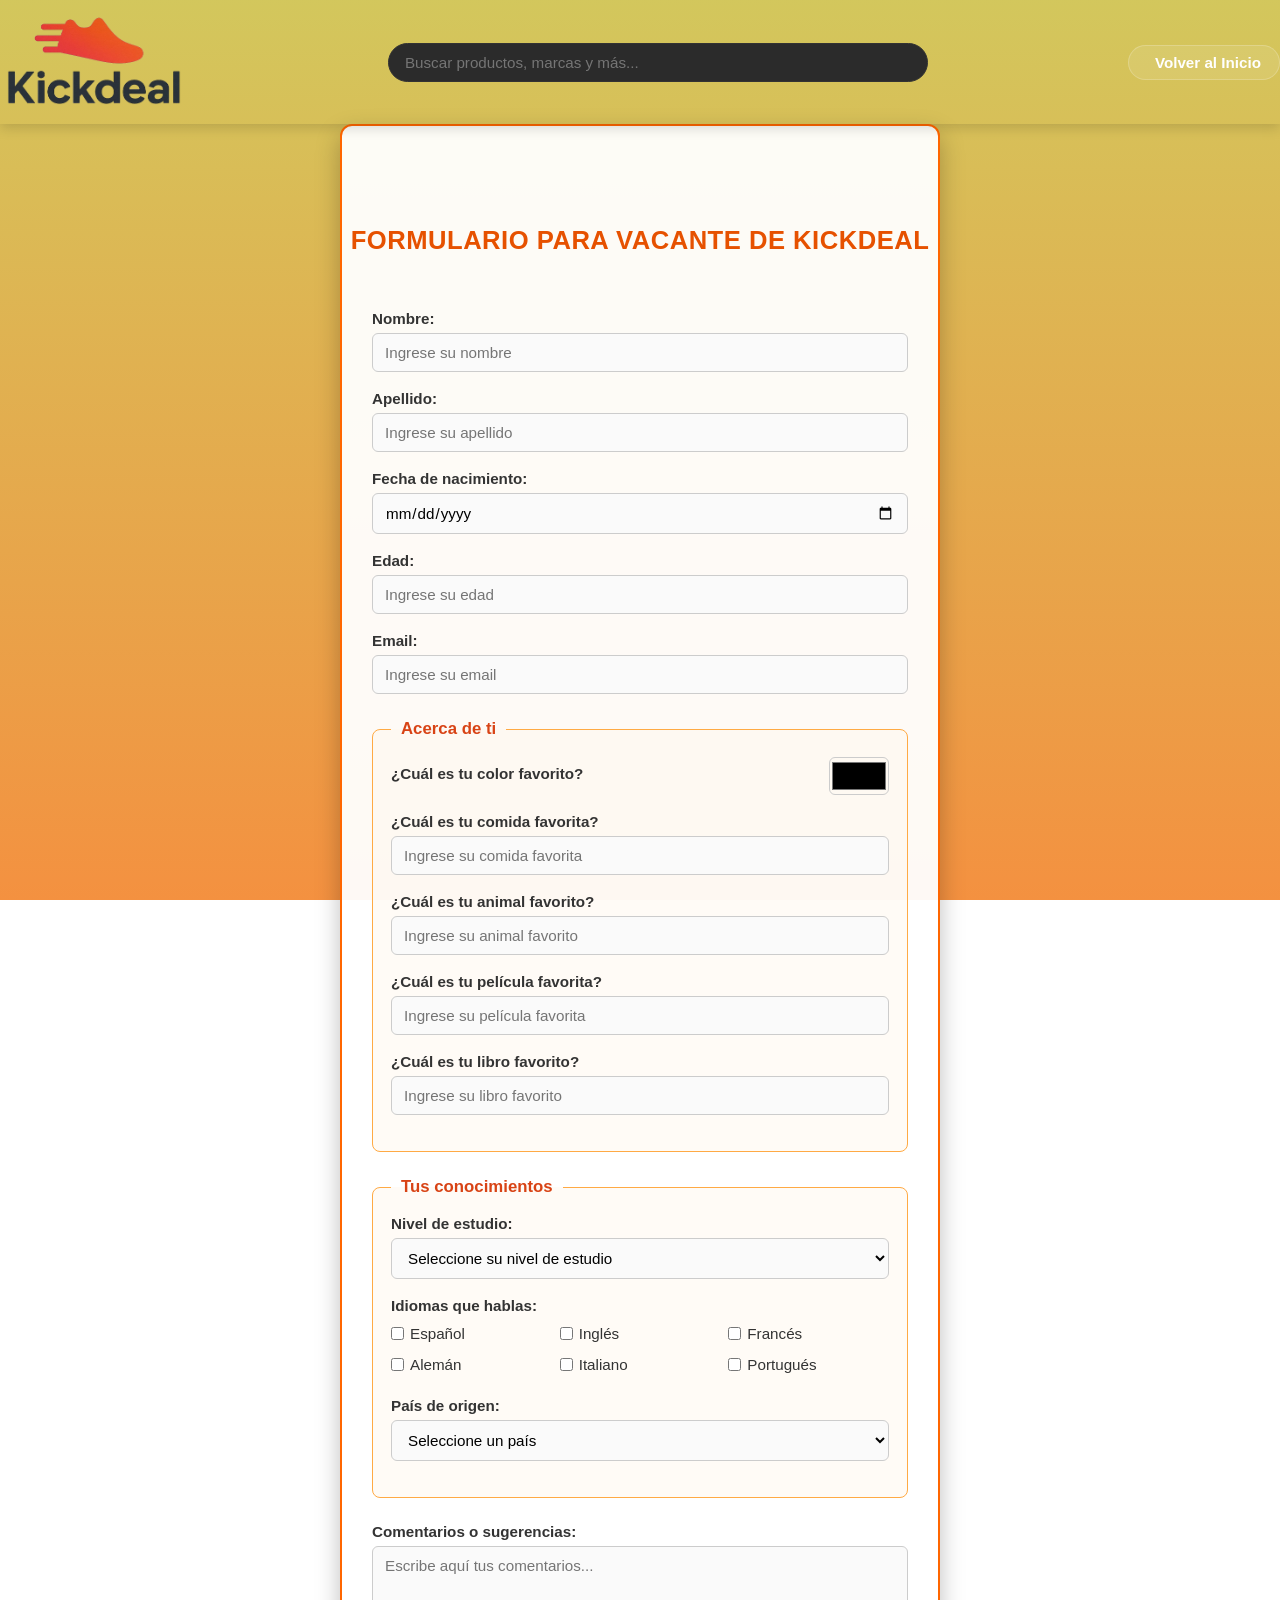
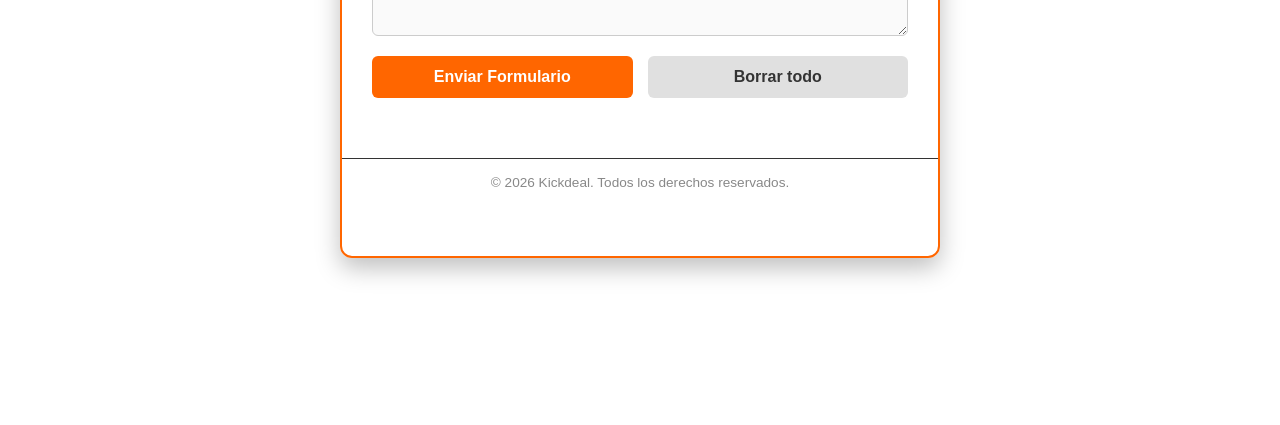
<file: formulario.html>
<html lang="es">
<head>
    <meta charset="UTF-8">
    <meta name="viewport" content="width=device-width, initial-scale=1.0">
    <title>Formulario de Kickdeal</title>
    <link rel="stylesheet" href="formulario.css">
</head>
<body>
    
<header class="header">
    <div class="limitador header-container">
      <a href="index.html" class="logo-link">
        <img class="logo" src="no-bg.png" alt="Kickdeal Logo">
      </a>

      <form class="busqueda" action="#" method="GET">
        <input type="search" placeholder="Buscar productos, marcas y más..." required>
        <button type="submit" aria-label="Buscar"><i class="fa-solid fa-magnifying-glass"></i></button>
      </form>

      <div class="volver">
        <a class="btn-login" href="index.html">
          <i class="fa-regular fa-user"></i>
          <span>Volver al Inicio</span>
        </a>
      </div>
    </div>
  </header>
    
    <main class="form-container">
        <h1>FORMULARIO PARA VACANTE DE KICKDEAL</h1>
        
        <form action="" method="POST">
            
            
            <div class="form-group">
                <label for="nombre">Nombre:</label>
                <input type="text" id="nombre" name="nombre" placeholder="Ingrese su nombre" maxlength="30" required>
            </div>

            <div class="form-group">
                <label for="apellido">Apellido:</label>
                <input type="text" id="apellido" name="apellido" placeholder="Ingrese su apellido" maxlength="30" required>
            </div>

            <div class="form-group">
                <label for="fecha_nacimiento">Fecha de nacimiento:</label>
                <input type="date" id="fecha_nacimiento" name="fecha_nacimiento" required>
            </div>

            <div class="form-group">
                <label for="edad">Edad:</label> 
                <input type="number" id="edad" name="edad" placeholder="Ingrese su edad" min="12" max="18" required>
            </div>


            <div class="form-group">
                <label for="email">Email:</label>
                <input type="email" id="email" name="email" placeholder="Ingrese su email" required>
            </div>

           
            <fieldset>
                <legend>Acerca de ti</legend>

                <div class="form-group inline-group">
                    <label for="color_favorito">¿Cuál es tu color favorito?</label>
                    <input type="color" id="color_favorito" name="color_favorito" required>
                </div>

                <div class="form-group">
                    <label for="comida_favorita">¿Cuál es tu comida favorita?</label>
                    <input type="text" id="comida_favorita" name="comida_favorita" placeholder="Ingrese su comida favorita" required>
                </div>

                <div class="form-group">
                    <label for="animal_favorito">¿Cuál es tu animal favorito?</label>
                    <input type="text" id="animal_favorito" name="animal_favorito" placeholder="Ingrese su animal favorito" required>
                </div>

                <div class="form-group">
                    <label for="pelicula_favorita">¿Cuál es tu película favorita?</label>
                    <input type="text" id="pelicula_favorita" name="pelicula_favorita" placeholder="Ingrese su película favorita" required>
                </div>

                <div class="form-group">
                    <label for="libro_favorito">¿Cuál es tu libro favorito?</label>
                    <input type="text" id="libro_favorito" name="libro_favorito" placeholder="Ingrese su libro favorito" required>
                </div>
            </fieldset>

            
            <fieldset>
                <legend>Tus conocimientos</legend>

                <div class="form-group">
                    <label for="nivel_estudio">Nivel de estudio:</label>
                    <select id="nivel_estudio" name="nivel_estudio" required>
                        <option value="">Seleccione su nivel de estudio</option>
                        <option value="primaria">Primaria</option>
                        <option value="secundaria">Secundaria</option>
                        <option value="secundaria_incompleta">Secundaria incompleta</option>
                        <option value="terciario">Terciario</option>
                    </select>
                </div>

                <div class="form-group">
                    <label>Idiomas que hablas:</label>
                    <div class="checkbox-group">
                        <label><input type="checkbox" id="idioma1" name="idiomas[]" value="español"> Español</label>
                        <label><input type="checkbox" id="idioma2" name="idiomas[]" value="ingles"> Inglés</label>
                        <label><input type="checkbox" id="idioma3" name="idiomas[]" value="frances"> Francés</label>
                        <label><input type="checkbox" id="idioma4" name="idiomas[]" value="aleman"> Alemán</label>
                        <label><input type="checkbox" id="idioma5" name="idiomas[]" value="italiano"> Italiano</label>
                        <label><input type="checkbox" id="idioma6" name="idiomas[]" value="portugues"> Portugués</label>
                    </div>
                </div>

                <div class="form-group">
                    <label for="pais_origen">País de origen:</label>
                    <select id="pais_origen" name="pais_origen" required>
                        <option value="">Seleccione un país</option>
                        <optgroup label="Sudamericanos">
                            <option value="argentina">Argentina</option>
                            <option value="bolivia">Bolivia</option>
                            <option value="brasil">Brasil</option>
                            <option value="chile">Chile</option>
                            <option value="colombia">Colombia</option>
                            <option value="ecuador">Ecuador</option>
                            <option value="paraguay">Paraguay</option>
                            <option value="peru">Perú</option>
                            <option value="uruguay">Uruguay</option>
                            <option value="venezuela">Venezuela</option>
                        </optgroup>
                        <optgroup label="Europeos">
                            <option value="españa">España</option>
                            <option value="francia">Francia</option>
                            <option value="italia">Italia</option>
                            <option value="alemania">Alemania</option>
                            <option value="reino_unido">Reino Unido</option>
                            <option value="rusia">Rusia</option>
                            <option value="portugal">Portugal</option>
                        </optgroup>
                    </select>
                </div>
            </fieldset>

            
            <div class="form-group">
                <label for="comentarios">Comentarios o sugerencias:</label>
                <textarea id="comentarios" name="comentarios" rows="4" placeholder="Escribe aquí tus comentarios..."></textarea>
            </div>

            
            <div class="buttons-container">
                <input  type="submit" value="Enviar Formulario">
                <input type="reset" value="Borrar todo">
            </div>

        </form>

        <footer class="footer">
    <div class="copyright">
      <p>&copy; 2026 Kickdeal. Todos los derechos reservados.</p>
    </div>
  </footer>
    </main>

</body>
</html>
</file>
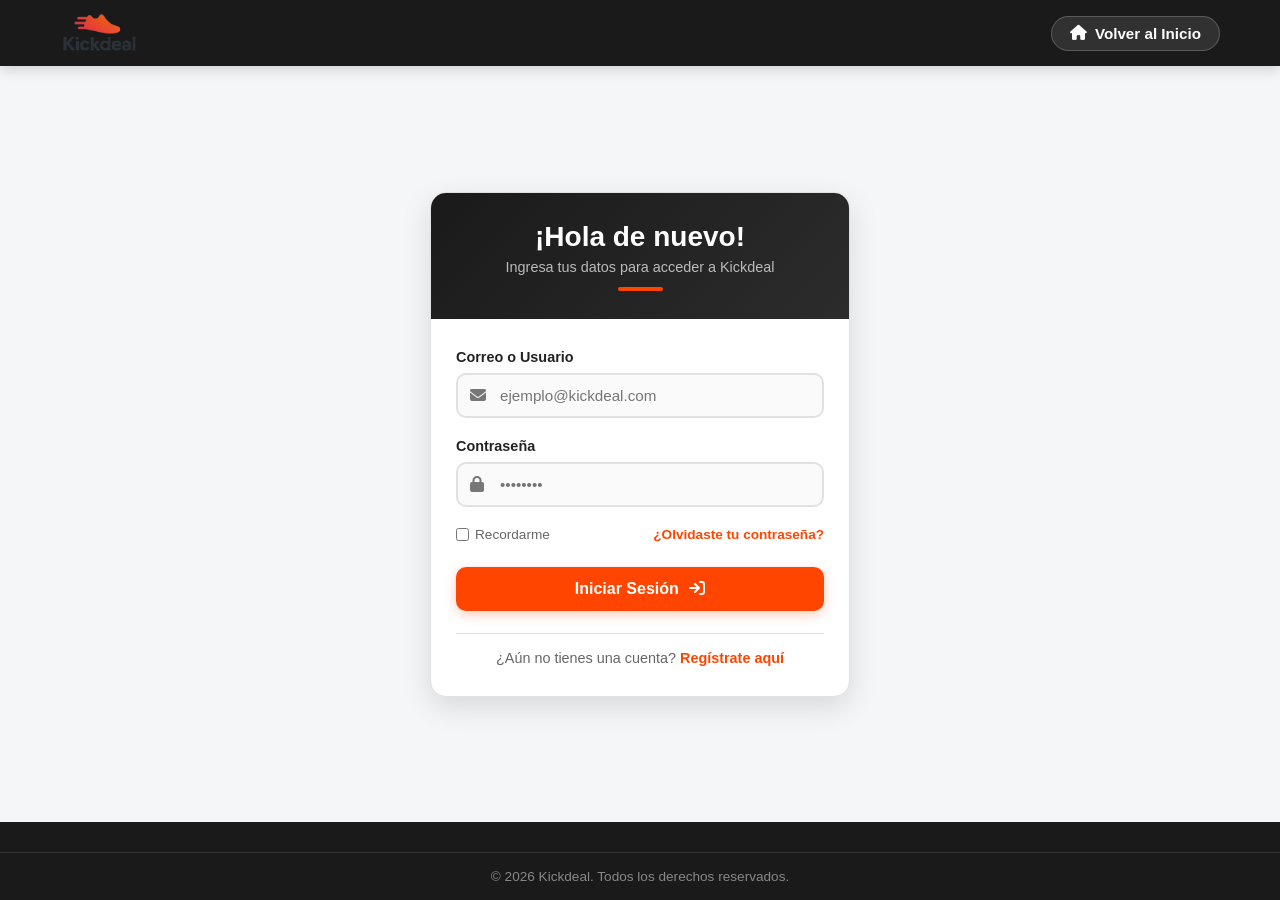
<file: login.html>
<!DOCTYPE html>
<html lang="es">

<head>
  <meta charset="UTF-8">
  <meta name="viewport" content="width=device-width, initial-scale=1.0">
  <title>Iniciar Sesión - Kickdeal</title>
  <link rel="stylesheet" href="Login.css">
  <link rel="stylesheet" href="https://cdnjs.cloudflare.com/ajax/libs/font-awesome/6.5.1/css/all.min.css">
  </head>

<body>

  <header class="header">
  <div class="limitador header-container">
    <a href="index.html" class="logo-link">
      <img class="logo" src="no-bg.png" alt="Kickdeal Logo">
    </a>
    <a class="btn-inicio" href="index.html">
      <i class="fa-solid fa-house"></i>
      <span>Volver al Inicio</span>
    </a>
  </div>
</header>


  <main class="limitador login-section">
    <div class="login-card">
      <div class="login-header">
        <h2>¡Hola de nuevo!</h2>
        <p>Ingresa tus datos para acceder a Kickdeal</p>
      </div>

      <div class="login-body">
        <form action="#" method="POST">
          <div class="input-group">
            <label for="usuario">Correo o Usuario</label>
            <div class="input-field">
              <i class="fa-solid fa-envelope"></i>
              <input type="text" id="usuario" name="usuario" placeholder="ejemplo@kickdeal.com" required>
            </div>
          </div>

          <div class="input-group">
            <label for="password">Contraseña</label>
            <div class="input-field">
              <i class="fa-solid fa-lock"></i>
              <input type="password" id="password" name="password" placeholder="••••••••" required>
            </div>
          </div>

          <div class="form-extra">
            <label>
              <input type="checkbox" name="remember"> Recordarme
            </label>
            <a href="#" class="forgot-link">¿Olvidaste tu contraseña?</a>
          </div>

          <button type="submit" class="btn-submit-login">
            Iniciar Sesión <i class="fa-solid fa-arrow-right-to-bracket" style="margin-left: 6px;"></i>
          </button>
        </form>

        <div class="login-footer">
          <p>¿Aún no tienes una cuenta? <a href="#">Regístrate aquí</a></p>
        </div>
      </div>
    </div>
  </main>

 
  <footer class="footer">
    <div class="copyright">
      <p>&copy; 2026 Kickdeal. Todos los derechos reservados.</p>
    </div>
  </footer>

</body>

</html>
</file>
<file: formulario.css>
* {
    box-sizing: border-box;
    margin: 0;
    padding: 0;
    font-family: 'Segoe UI', Tahoma, Geneva, Verdana, sans-serif;
}

body {
 
    background-image: linear-gradient(rgba(187, 169, 5, 0.65), rgba(240, 108, 0, 0.75));
    background-repeat: no-repeat;
    background-size: cover;
    background-position: center;
  
    
    background-attachment: fixed;
    height: 225vh;
}



/*Contenedor Principal y Formulario*/
.form-container {
    margin: auto;
    background-color: rgba(255, 255, 255, 0.95);
    width: 100%;
    padding: 100px 0 50px 0;
    border-radius: 12px;
    border: 2px solid #ff6600;
    box-shadow: 0 10px 25px rgba(0, 0, 0, 0.25);
    max-width: 600px;
    
}

h1 {
    text-align: center;
    color: #e65100;
    font-size: 1.6rem;
    margin-bottom: 25px;
    text-transform: uppercase;
    letter-spacing: 0.5px;
}

form{
    padding: 30px;
}

/*Son los grupos de formulario, todos los que tiene la clase form-group*/
.form-group {
    margin-bottom: 18px;
    display: flex;
    flex-direction: column;
}

.inline-group {
    flex-direction: row;
    align-items: center;
    justify-content: space-between;
}

label {
    font-weight: 600;
    color: #333;
    margin-bottom: 6px;
    font-size: 0.95rem;
}


input[type="text"],
input[type="password"],
input[type="email"],
input[type="number"],
input[type="date"],
select,
textarea {
    width: 100%;
    padding: 10px 12px;
    border: 1px solid #cccccc;
    border-radius: 6px;
    font-size: 0.95rem;
    background-color: #fafafa;
    transition: all 0.3s ease;
}

input[type="color"] {
    width: 60px;
    height: 38px;
    border: 1px solid #ccc;
    border-radius: 6px;
    cursor: pointer;
    background: none;
}

/*Este es un efecto para que cuando pasen el cursor tenga el efecto de luz*/
input:focus, 
select:focus, 
textarea:focus {
    border-color: #ff6600;
    background-color: #ffffff;
    outline: none;
    box-shadow: 0 0 6px rgba(255, 102, 0, 0.35);
}

textarea {
    resize: vertical;
}

/* --- Secciones Internas (Fieldsets) --- */
fieldset {
    border: 1.5px solid #ffaa44;
    border-radius: 8px;
    padding: 18px;
    margin: 25px 0;
    background-color: rgba(255, 248, 240, 0.6);
}

legend {
    font-weight: bold;
    color: #d84315;
    padding: 0 10px;
    font-size: 1.05rem;
}


.checkbox-group {
    display: grid;
    grid-template-columns: repeat(auto-fit, minmax(130px, 1fr));
    gap: 8px;
    margin-top: 5px;
}

.checkbox-group label {
    font-weight: normal;
    display: flex;
    align-items: center;
    gap: 6px;
    cursor: pointer;
}


.buttons-container {
    display: flex;
    gap: 15px;
    margin-top: 20px;
}

input[type="submit"],
input[type="reset"] {
    flex: 1;
    padding: 12px;
    font-size: 1rem;
    font-weight: bold;
    border: none;
    border-radius: 6px;
    cursor: pointer;
    transition: background-color 0.2s ease, transform 0.1s ease;
}

input[type="submit"] {
    background-color: #ff6600;
    color: #ffffff;
}

input[type="submit"]:hover {
    background-color: #e65100;
}

input[type="reset"] {
    background-color: #e0e0e0;
    color: #333333;
}

input[type="reset"]:hover {
    background-color: #bdbdbd;
}

input[type="submit"]:active,
input[type="reset"]:active {
    transform: scale(0.98);
}






.header {
  align-self: top;
  background-color: var(--dark-bg);
  padding: 12px 0;
  position: sticky;
  position: relative;
  top: 0;
  top: 0;
  z-index: 100;
  box-shadow: 0 4px 12px rgba(0, 0, 0, 0.15);
}

.header-container {
  display: flex;
  justify-content: space-between;
  align-items: center;
  gap: 20px;
}

/* Ajuste del Logo para evitar agrandamientos desproporcionados */
.logo-link {
  display: flex;
  align-items: center;
  text-decoration: none;
}

.logo {
  height: 100px;
  width: auto;
  object-fit: contain;
  display: block;
}

/* Buscador principal */
.busqueda {
  display: flex;
  flex: 1;
  max-width: 600px;
  position: relative;
}

.busqueda input {
  width: 100%;
  padding: 10px 45px 10px 16px;
  border-radius: 25px;
  border: 1px solid #333333;
  background-color: #2b2b2b;
  color: #ffffff;
  font-size: 0.95rem;
  outline: none;
  transition: all 0.3s ease;
}

.busqueda input:focus {
  border-color: var(--primary-color);
  background-color: #333333;
}

.busqueda button {
  position: absolute;
  right: 4px;
  top: 50%;
  transform: translateY(-50%);
  border: none;
  background-color: var(--primary-color);
  color: #ffffff;
  width: 34px;
  height: 34px;
  border-radius: 50%;
  cursor: pointer;
  display: flex;
  align-items: center;
  justify-content: center;
  transition: background-color 0.3s ease;
}

.busqueda button:hover {
  background-color: var(--primary-hover);
}

/* Botones de navegación del Header */
.Volver {
  display: flex;
  align-items: center;
}

.btn-login,
.btn-inicio {
  display: flex;
  align-items: center;
  gap: 8px;
  color: #ffffff;
  text-decoration: none;
  font-weight: 600;
  font-size: 0.95rem;
  padding: 8px 18px;
  border-radius: 20px;
  background-color: rgba(255, 255, 255, 0.1);
  border: 1px solid rgba(255, 255, 255, 0.2);
  transition: all 0.3s ease;
}

.btn-login:hover,
.btn-inicio:hover {
  background-color: var(--primary-color);
  border-color: var(--primary-color);
  color: #ffffff;
}








.footer {
  background-color: var(--dark-bg);
  color: #ffffff;
  margin-top: auto;
  padding-top: 30px;
}

.footer-content {
  display: flex;
  justify-content: space-between;
  align-items: center;
  padding-bottom: 20px;
}

.footer-brand h3 {
  font-size: 1.4rem;
  color: #ffffff;
  margin-bottom: 4px;
}

.footer-brand p {
  font-size: 0.9rem;
  color: #aaaaaa;
}

.footer-social {
  display: flex;
  gap: 15px;
}

.footer-social a {
  color: #ffffff;
  font-size: 1.2rem;
  width: 36px;
  height: 36px;
  background-color: rgba(255, 255, 255, 0.1);
  border-radius: 50%;
  display: flex;
  align-items: center;
  justify-content: center;
  text-decoration: none;
  transition: all 0.3s ease;
}

.footer-social a:hover {
  background-color: var(--primary-color);
  transform: translateY(-3px);
}

.copyright {
  border-top: 1px solid #333333;
  text-align: center;
  padding: 16px 0;
  font-size: 0.85rem;
  color: #888888;
}
</file>
<file: Login.css>
* {
  margin: 0;
  padding: 0;
  box-sizing: border-box;
  font-family: 'Segoe UI', Roboto, Helvetica, Arial, sans-serif;
}

:root {
  --primary-color: #ff4500;   
  --dark-bg: #1a1a1a;         
  --light-bg: #f4f6f8;       
  --card-bg: #ffffff;        
  --text-dark: #222222;   
  --text-muted: #666666;      
  --border-color: #e1e1e1; 
}

body {
  background-color: var(--light-bg);
  color: var(--text-dark);
  display: flex;
  flex-direction: column;
  min-height: 100vh;
}

/* Limitador de ancho global */
.limitador {
  max-width: 1200px;
  width: 100%;
  margin: 0 auto;
  padding: 0 20px;
}

/* ==========================================
   2. ENCABEZADO (HEADER & NAVBAR)
   ========================================== */
.header {
  background-color: var(--dark-bg);
  padding: 12px 0;
  position: sticky;
  top: 0;
  z-index: 100;
  box-shadow: 0 4px 12px rgba(0, 0, 0, 0.15);
}

.header-container {
  display: flex;
  justify-content: space-between;
  align-items: center;
  gap: 20px;
}

/* Ajuste del Logo para evitar agrandamientos desproporcionados */
.logo-link {
  display: flex;
  align-items: center;
  text-decoration: none;
}

.logo {
  height: 42px;
  width: auto;
  object-fit: contain;
  display: block;
}

/* Buscador principal */
.busqueda {
  display: flex;
  flex: 1;
  max-width: 480px;
  position: relative;
}

.busqueda input {
  width: 100%;
  padding: 10px 45px 10px 16px;
  border-radius: 25px;
  border: 1px solid #333333;
  background-color: #2b2b2b;
  color: #ffffff;
  font-size: 0.95rem;
  outline: none;
  transition: all 0.3s ease;
}

.busqueda input:focus {
  border-color: var(--primary-color);
  background-color: #333333;
}

.busqueda button {
  position: absolute;
  right: 4px;
  top: 50%;
  transform: translateY(-50%);
  border: none;
  background-color: var(--primary-color);
  color: #ffffff;
  width: 34px;
  height: 34px;
  border-radius: 50%;
  cursor: pointer;
  display: flex;
  align-items: center;
  justify-content: center;
  transition: background-color 0.3s ease;
}

.busqueda button:hover {
  background-color: var(--primary-hover);
}

/* Botones de navegación del Header */
.registrarse {
  display: flex;
  align-items: center;
}

.btn-login,
.btn-inicio {
  display: flex;
  align-items: center;
  gap: 8px;
  color: #ffffff;
  text-decoration: none;
  font-weight: 600;
  font-size: 0.95rem;
  padding: 8px 18px;
  border-radius: 20px;
  background-color: rgba(255, 255, 255, 0.1);
  border: 1px solid rgba(255, 255, 255, 0.2);
  transition: all 0.3s ease;
}

.btn-login:hover,
.btn-inicio:hover {
  background-color: var(--primary-color);
  border-color: var(--primary-color);
  color: #ffffff;
}

/* ==========================================
   3. SLIDER / CARRUSEL CON ANIMACIÓN
   ========================================== */
.slider-container {
  margin: 30px 0;
  position: relative;
  overflow: hidden;
  border-radius: 16px;
  box-shadow: 0 8px 24px rgba(0, 0, 0, 0.12);
  background-color: #000000;
}

.slider {
  display: flex;
  width: 400%;
  height: 420px;
  /* Animación continua en bucle de 16 segundos */
  animation: carruselAnim 16s infinite ease-in-out;
}

.slide {
  width: 25%;
  height: 100%;
}

.slide img {
  width: 100%;
  height: 100%;
  object-fit: cover;
  display: block;
}

/* Keyframes de la animación de deslizamiento */
@keyframes carruselAnim {
  0%, 20% { transform: translateX(0%); }
  25%, 45% { transform: translateX(-25%); }
  50%, 70% { transform: translateX(-50%); }
  75%, 95% { transform: translateX(-75%); }
  100% { transform: translateX(0%); }
}

/* Puntos de navegación manual */
.points {
  position: absolute;
  bottom: 16px;
  left: 50%;
  transform: translateX(-50%);
  display: flex;
  gap: 10px;
  z-index: 10;
}

.puntos {
  width: 12px;
  height: 12px;
  background-color: rgba(255, 255, 255, 0.5);
  border-radius: 50%;
  text-decoration: none;
  transition: all 0.3s ease;
}

.puntos:hover {
  background-color: var(--primary-color);
  transform: scale(1.3);
}

/* ==========================================
   4. SECCIÓN "TRABAJA CON NOSOTROS"
   ========================================== */
.trabaja-section {
  margin-bottom: 40px;
}

.trab {
  background-color: var(--card-bg);
  padding: 40px 30px;
  border-radius: 16px;
  text-align: center;
  box-shadow: 0 4px 16px rgba(0, 0, 0, 0.06);
  border: 1px solid var(--border-color);
}

.trab h2, .trab h1 {
  color: var(--text-dark);
  font-size: 2rem;
  margin-bottom: 10px;
  font-weight: 700;
}

.trab p {
  color: var(--text-muted);
  font-size: 1.05rem;
  margin-bottom: 24px;
}

.btn-formu {
  display: inline-flex;
  align-items: center;
  gap: 10px;
  background-color: var(--primary-color);
  color: #ffffff;
  padding: 12px 28px;
  border-radius: 25px;
  text-decoration: none;
  font-weight: 700;
  transition: all 0.3s ease;
  box-shadow: 0 4px 12px rgba(255, 69, 0, 0.25);
}

.btn-formu:hover {
  background-color: var(--primary-hover);
  transform: translateY(-2px);
  box-shadow: 0 6px 16px rgba(255, 69, 0, 0.35);
}

/* ==========================================
   5. SECCIÓN DE INICIO DE SESIÓN (LOGIN)
   ========================================== */
.login-section {
  display: flex;
  justify-content: center;
  align-items: center;
  padding: 50px 20px;
  flex: 1;
}

.login-card {
  background-color: var(--card-bg);
  width: 100%;
  max-width: 420px;
  border-radius: 16px;
  box-shadow: 0 10px 30px rgba(0, 0, 0, 0.12);
  overflow: hidden;
  border: 1px solid var(--border-color);
}

.login-header {
  background: linear-gradient(135deg, var(--dark-bg) 0%, #2c2c2c 100%);
  color: #ffffff;
  padding: 28px 20px;
  text-align: center;
}

.login-header h2 {
  font-size: 1.75rem;
  margin-bottom: 6px;
}

.login-header p {
  font-size: 0.9rem;
  color: #bbbbbb;
}

.login-header::after {
  content: '';
  display: block;
  width: 45px;
  height: 4px;
  background-color: var(--primary-color);
  margin: 12px auto 0 auto;
  border-radius: 2px;
}

.login-body {
  padding: 30px 25px;
}

.input-group {
  margin-bottom: 20px;
}

.input-group label {
  display: block;
  font-weight: 600;
  margin-bottom: 8px;
  color: var(--text-dark);
  font-size: 0.9rem;
}

.input-field {
  position: relative;
  display: flex;
  align-items: center;
}

.input-field i {
  position: absolute;
  left: 14px;
  color: #777777;
  font-size: 1rem;
}

.input-field input {
  width: 100%;
  padding: 12px 12px 12px 42px;
  border: 2px solid var(--border-color);
  border-radius: 10px;
  font-size: 0.95rem;
  outline: none;
  background-color: #fafafa;
  transition: all 0.3s ease;
}

.input-field input:focus {
  border-color: var(--primary-color);
  background-color: #ffffff;
  box-shadow: 0 0 0 3px rgba(255, 69, 0, 0.15);
}

.form-extra {
  display: flex;
  justify-content: space-between;
  align-items: center;
  font-size: 0.85rem;
  margin-bottom: 25px;
}

.form-extra label {
  display: flex;
  align-items: center;
  gap: 6px;
  cursor: pointer;
  color: var(--text-muted);
}

.form-extra input[type="checkbox"] {
  accent-color: var(--primary-color);
}

.forgot-link {
  color: var(--primary-color);
  text-decoration: none;
  font-weight: 600;
}

.forgot-link:hover {
  text-decoration: underline;
}

.btn-submit-login {
  width: 100%;
  padding: 13px;
  background-color: var(--primary-color);
  color: #ffffff;
  border: none;
  border-radius: 10px;
  font-size: 1rem;
  font-weight: 700;
  cursor: pointer;
  transition: all 0.3s ease;
  box-shadow: 0 4px 12px rgba(255, 69, 0, 0.25);
}

.btn-submit-login:hover {
  background-color: var(--primary-hover);
  transform: translateY(-2px);
  box-shadow: 0 6px 16px rgba(255, 69, 0, 0.35);
}

.login-footer {
  text-align: center;
  margin-top: 22px;
  padding-top: 16px;
  border-top: 1px solid var(--border-color);
  font-size: 0.9rem;
  color: var(--text-muted);
}

.login-footer a {
  color: var(--primary-color);
  text-decoration: none;
  font-weight: 700;
}

.login-footer a:hover {
  text-decoration: underline;
}

/* ==========================================
   6. PIE DE PÁGINA (FOOTER Y COPYRIGHT)
   ========================================== */
.footer {
  background-color: var(--dark-bg);
  color: #ffffff;
  margin-top: auto;
  padding-top: 30px;
}

.footer-content {
  display: flex;
  justify-content: space-between;
  align-items: center;
  padding-bottom: 20px;
}

.footer-brand h3 {
  font-size: 1.4rem;
  color: #ffffff;
  margin-bottom: 4px;
}

.footer-brand p {
  font-size: 0.9rem;
  color: #aaaaaa;
}

.footer-social {
  display: flex;
  gap: 15px;
}

.footer-social a {
  color: #ffffff;
  font-size: 1.2rem;
  width: 36px;
  height: 36px;
  background-color: rgba(255, 255, 255, 0.1);
  border-radius: 50%;
  display: flex;
  align-items: center;
  justify-content: center;
  text-decoration: none;
  transition: all 0.3s ease;
}

.footer-social a:hover {
  background-color: var(--primary-color);
  transform: translateY(-3px);
}

.copyright {
  border-top: 1px solid #333333;
  text-align: center;
  padding: 16px 0;
  font-size: 0.85rem;
  color: #888888;
}
</file>
